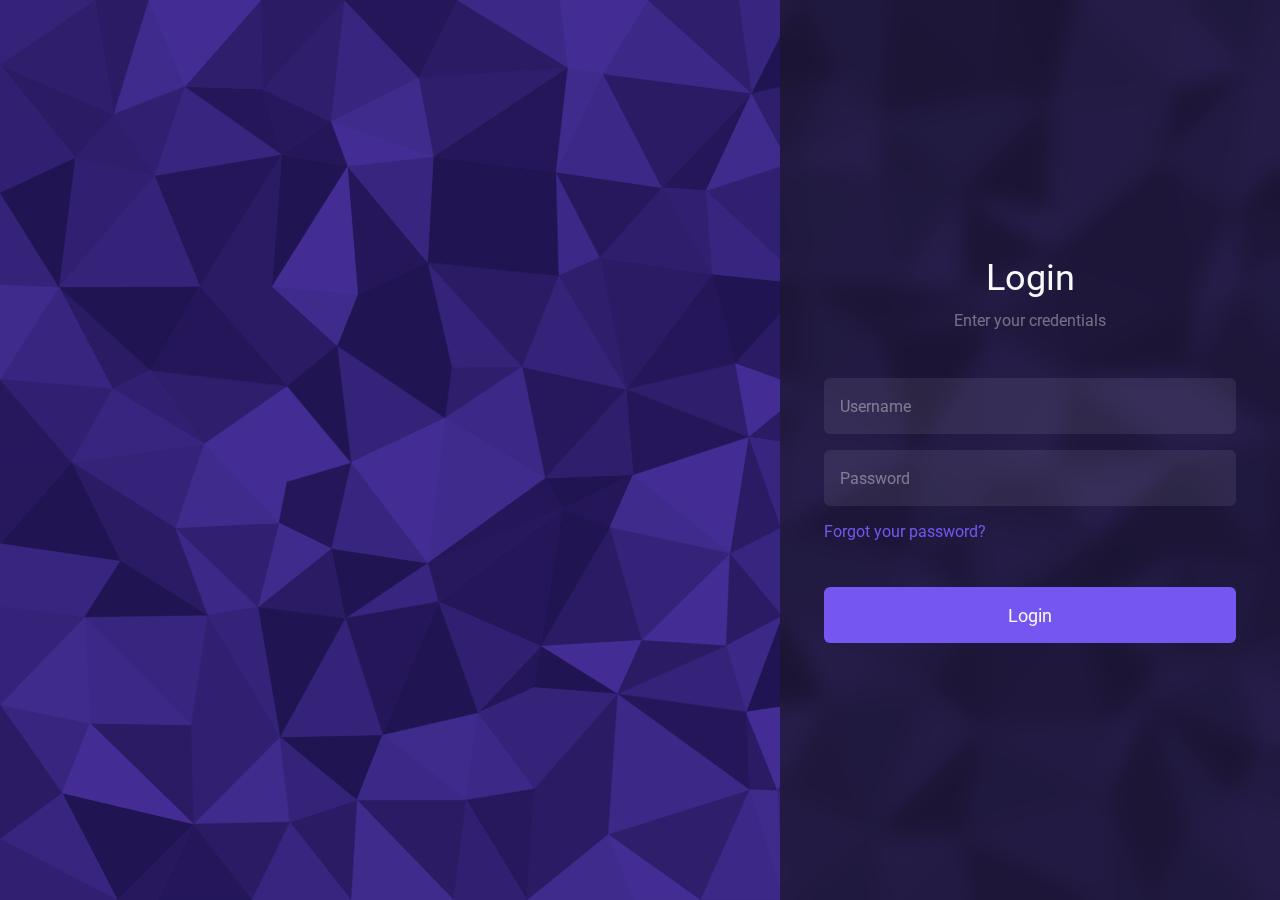
<file: index.html>
<!DOCTYPE html>
<!--[if lt IE 7]>      <html class="no-js lt-ie9 lt-ie8 lt-ie7"> <![endif]-->
<!--[if IE 7]>         <html class="no-js lt-ie9 lt-ie8"> <![endif]-->
<!--[if IE 8]>         <html class="no-js lt-ie9"> <![endif]-->
<!--[if gt IE 8]>      <html class="no-js"> <!--<![endif]-->
<html>
    <head>
        <meta charset="utf-8">
        <meta http-equiv="X-UA-Compatible" content="IE=edge">
        <title>Account Login</title>
        <meta name="description" content="">
        <meta name="viewport" content="width=device-width, initial-scale=1">
        <link rel="stylesheet" href="styles.css">
    </body>
    </head>
    <body>
        <div class="login-card">
            <h2>Login</h2>
            <h3>Enter your credentials</h3>
            <form class="login-form">
                <input type="text" placeholder="Username" />
                <input type="password" placeholder="Password" />
                <a href="#">Forgot your password?</a>
                <button onclick="goToPage(event)" type="submit">Login</button>
                <div id="notification" class="notification">
                    <span class="closebtn" onclick="closeNotification()">&times;</span>
                    No Password needed, just click Login!
                </div>
            </form>
        </div>
        <script src="script.js"></script>
</html>
</file>
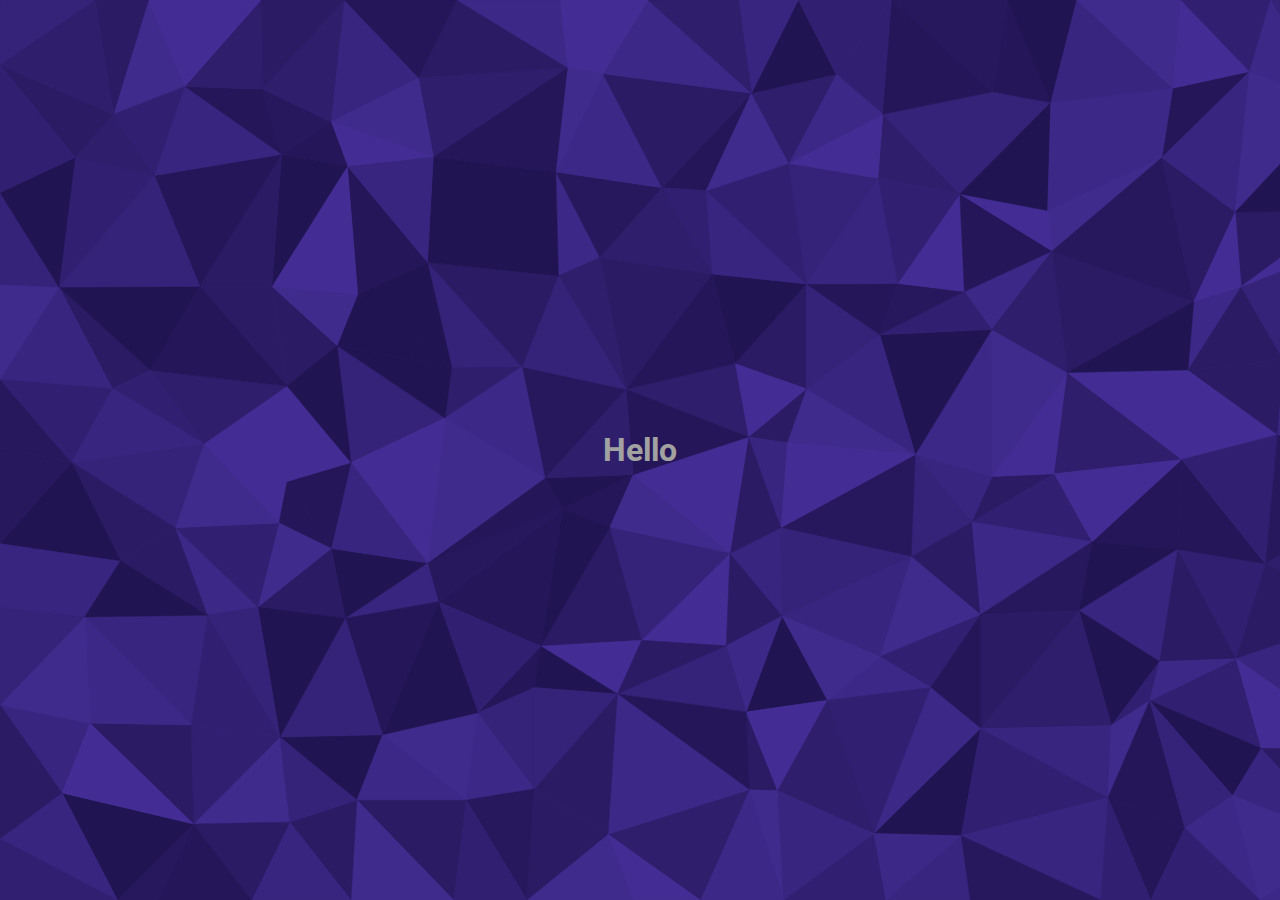
<file: account.html>
<!DOCTYPE html>
<!--[if lt IE 7]>      <html class="no-js lt-ie9 lt-ie8 lt-ie7"> <![endif]-->
<!--[if IE 7]>         <html class="no-js lt-ie9 lt-ie8"> <![endif]-->
<!--[if IE 8]>         <html class="no-js lt-ie9"> <![endif]-->
<!--[if gt IE 8]>      <html class="no-js"> <!--<![endif]-->
<html>
    <head>
        <meta charset="utf-8">
        <meta http-equiv="X-UA-Compatible" content="IE=edge">
        <title></title>
        <meta name="description" content="">
        <meta name="viewport" content="width=device-width, initial-scale=1">
        <link rel="stylesheet" href="styles.css">
    </head>
    <body>
        <h1>Hello</h1>
        <script src="" async defer></script>
    </body>
</html>
</file>
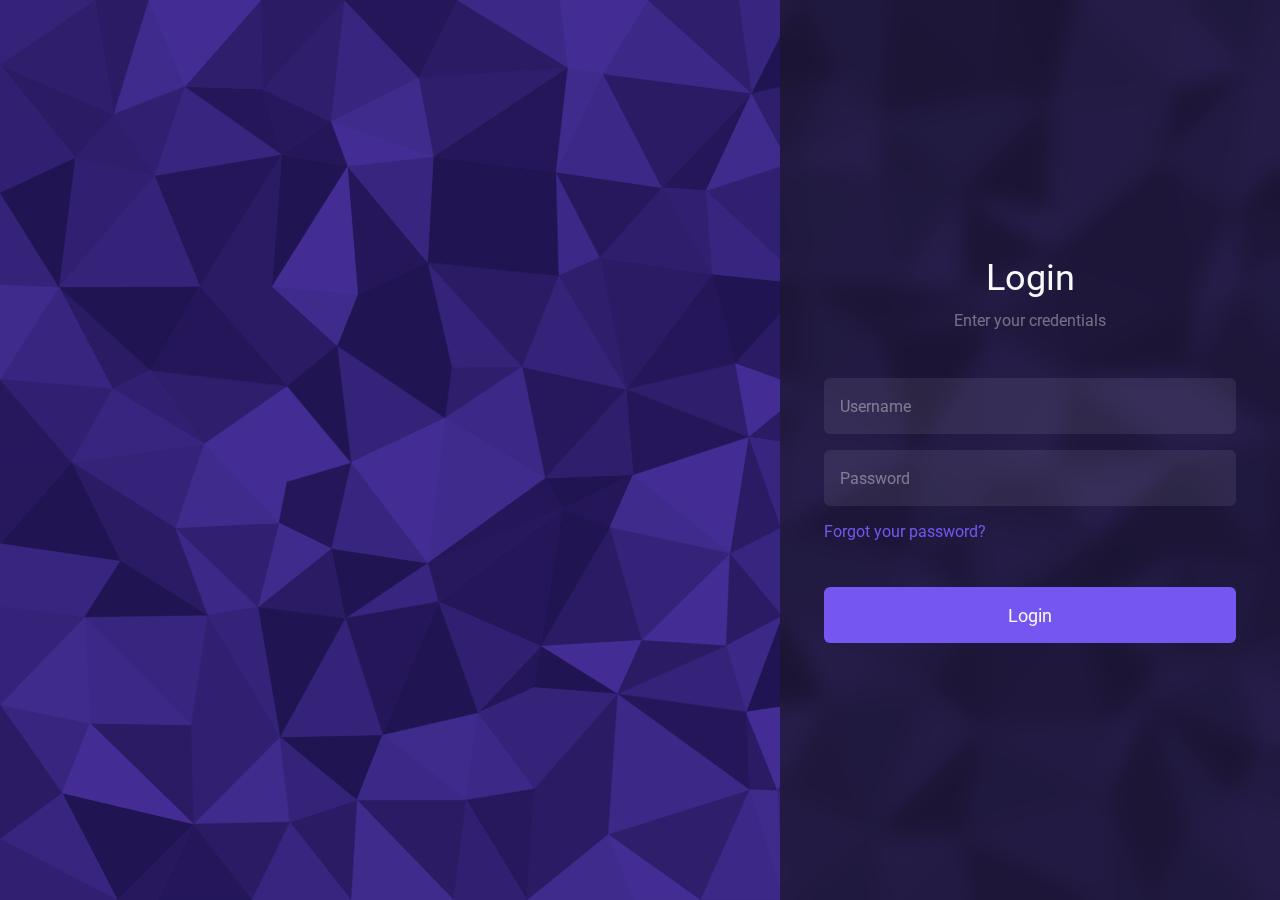
<file: login.html>
<!DOCTYPE html>
<!--[if lt IE 7]>      <html class="no-js lt-ie9 lt-ie8 lt-ie7"> <![endif]-->
<!--[if IE 7]>         <html class="no-js lt-ie9 lt-ie8"> <![endif]-->
<!--[if IE 8]>         <html class="no-js lt-ie9"> <![endif]-->
<!--[if gt IE 8]>      <html class="no-js"> <!--<![endif]-->
<html>
    <head>
        <meta charset="utf-8">
        <meta http-equiv="X-UA-Compatible" content="IE=edge">
        <title>Account Login</title>
        <meta name="description" content="">
        <meta name="viewport" content="width=device-width, initial-scale=1">
        <link rel="stylesheet" href="styles.css">
    </body>
    </head>
    <body>
        <div class="login-card">
            <h2>Login</h2>
            <h3>Enter your credentials</h3>
            <form class="login-form">
                <input type="text" placeholder="Username" />
                <input type="password" placeholder="Password" />
                <a href="#">Forgot your password?</a>
                <button onclick="goToPage(event)" type="submit">Login</button>
                <div id="notification" class="notification">
                    <span class="closebtn" onclick="closeNotification()">&times;</span>
                    No Password needed, just click Login!
                </div>
            </form>
        </div>
        <script src="script.js"></script>
</html>
</file>
<file: styles.css>
@import url('https://fonts.googleapis.com/css2?family=Roboto:ital,wght@0,100;0,300;0,400;0,500;0,700;0,900;1,100;1,300;1,400;1,500;1,700;1,900&display=swap');
* {
    box-sizing: border-box;
  }
  
  @keyframes rotate {
    100% {
      background-position: 15% 50%;
    }
  }
  
  :root {
    --color-primary: #7656f0;
  }
  
  body {
    display: grid;
    place-items: center;
    margin: 0;
    height: 100vh;
    padding: 0 24px;
    background-color: var(--color-primary);
    background-image: url("background.svg");
    background-repeat: no-repeat;
    background-size: cover;
    font-family: "Roboto";
    color: #f9f9f9;
    animation: rotate 6s infinite alternate linear;
  }
  
  body::after {
    content: "";
    position: fixed;
    inset: 0;
    background: rgb(0 0 0 / 35%);
  }
  
  .login-card {
    position: relative;
    z-index: 3;
    width: 100%;
    margin: 0 20px;
    padding: 70px 30px 44px;
    border-radius: 20px;
    background: rgb(24 21 36 / 66%);
    backdrop-filter: blur(10px);
    text-align: center;
  }
  
  @media (width >= 448px) {
    .login-card {
      margin: 0;
      width: 70%;
      min-width: 400px;
    }
  }
  
  @media (width >= 500px) {
    body {
      padding: 0;
    }
  }
  
  @media (width >= 628px) {
    .login-card {
      position: fixed;
      top: 0;
      right: 0;
      bottom: 0;
      padding: 0 44px;
      width: 50%;
      max-width: 500px;
      min-width: auto;
      display: flex;
      border-radius: 0;
      flex-direction: column;
      justify-content: center;
    }
  }
  
  .login-card > h2 {
    font-size: 36px;
    font-weight: 400;
    margin: 0 0 12px;
  }
  
  .login-card > h3 {
    color: rgb(255 255 255 / 38%);
    margin: 0 0 48px;
    font-weight: 400;
    font-size: 16px;
  }
  
  .login-form {
    width: 100%;
    margin: 0;
    display: grid;
    gap: 16px;
  }
  
  .login-form > :is(input, button) {
    width: 100%;
    height: 56px;
    border-radius: 6px;
    border: 0;
  }
  
  .login-form > input {
    color: rgb(255 255 255 / 96%);
    background: rgb(255 255 255 / 8%);
    font-family: inherit;
    font-size: 16px;
    padding: 0 16px;
  }
  
  .login-form > input:focus {
    outline: var(--color-primary);
  }
  
  .login-form > input::placeholder {
    color: rgb(255 255 255 / 38%);
  }
  
  .login-form > button {
    cursor: pointer;
    width: 100%;
    height: 56px;
    padding: 0 16px;
    background: var(--color-primary);
    color: #f9f9f9;
    border: 0;
    font-family: inherit;
    font-size: 18px;
    font-weight: 400;
    text-align: center;
    transition: all 0.375s;
  }
  .login-form > button:active {
    transform: scale(0.9);
  }
  
  .login-form > a {
    color: var(--color-primary);
    font-size: 16px;
    text-align: left;
    text-decoration: none;
    margin-bottom: 30px;
  }

  .notification {
    display: none;
    position: absolute;
    right: 0;
    bottom: 0;
    width: 50%;
    margin-bottom: 10%;
    max-height: fit-content;
    justify-content: center;
    z-index: 4;
    transform: translateX(-50%);
    color: white;
    padding: 16px;
    border-radius: 5px;
    backdrop-filter: blur(10px);
}
.notification .closebtn {
    margin-left: 15px;
    color: white;
    font-weight: bold;
    float: right;
    font-size: 20px;
    line-height: 20px;
    cursor: pointer;
    transition: 0.3s;
}
.notification .closebtn:hover {
    color: #bbb;
}
</file>
